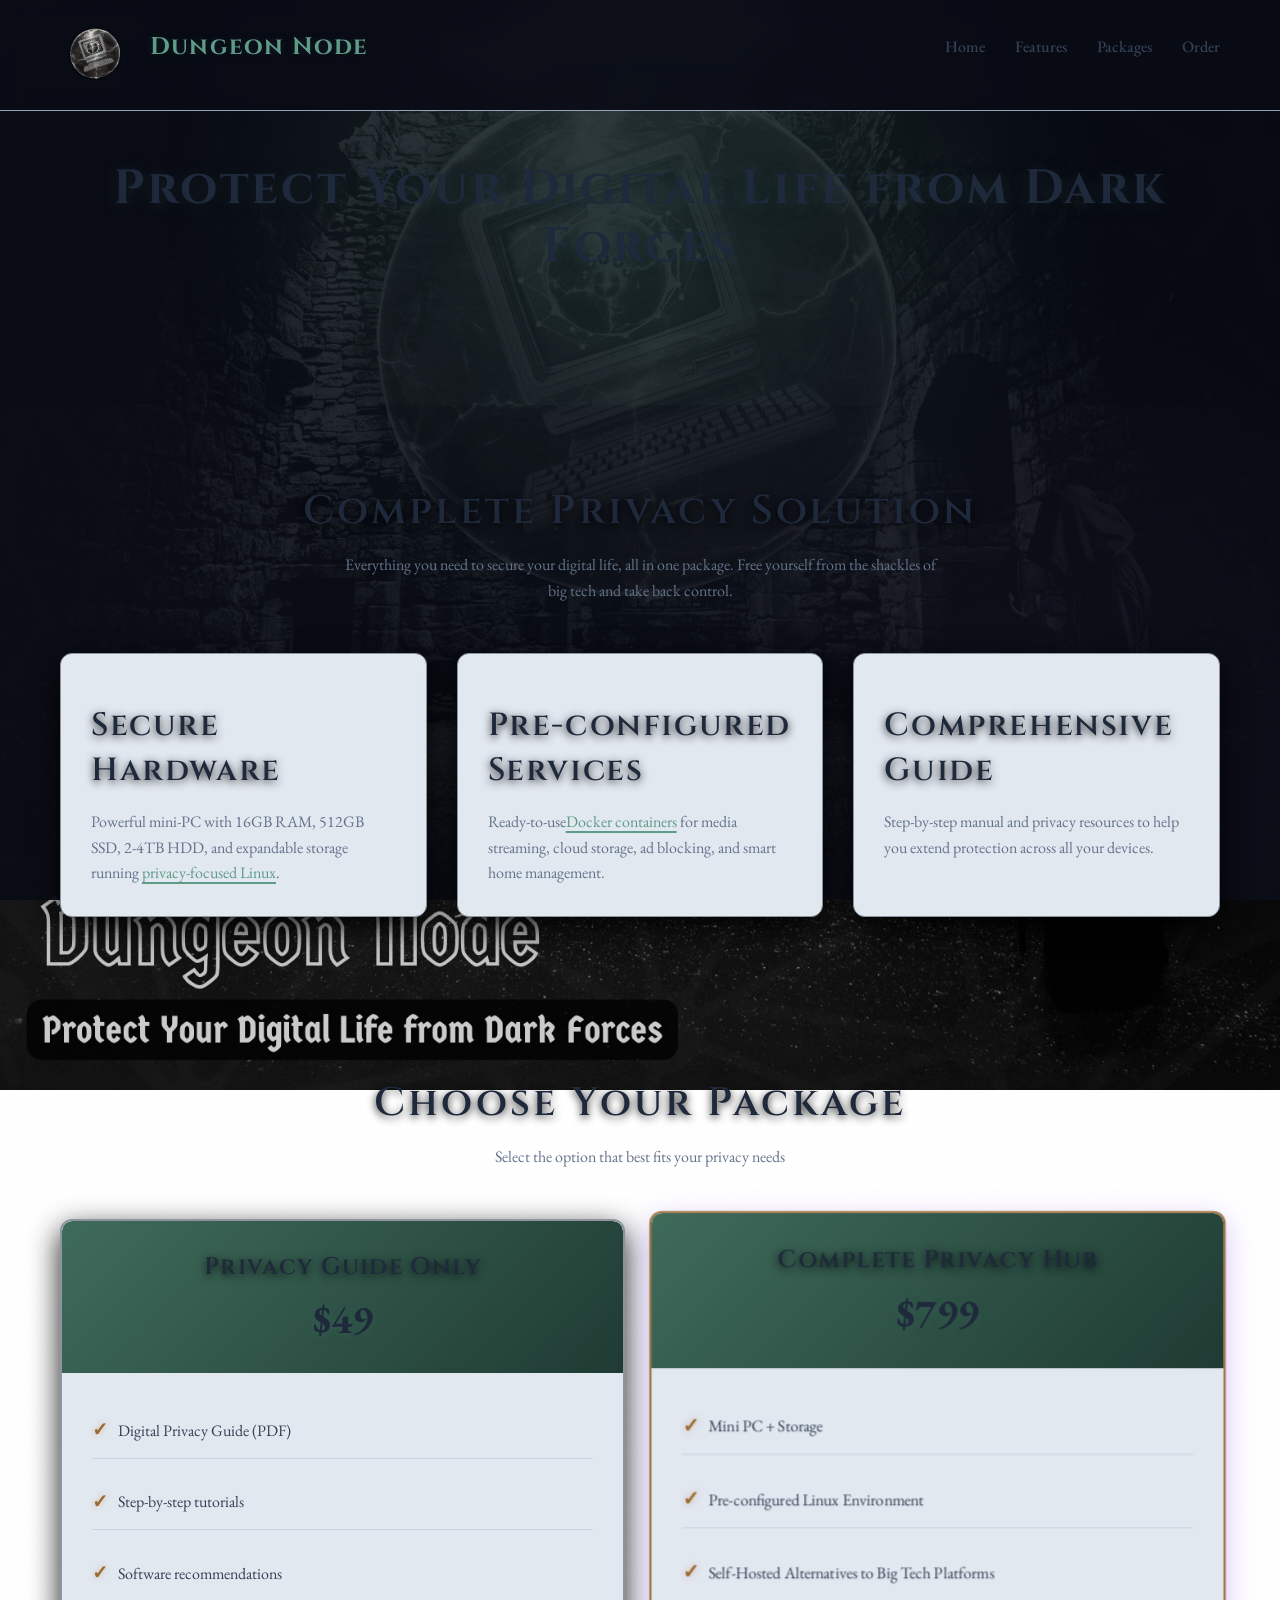
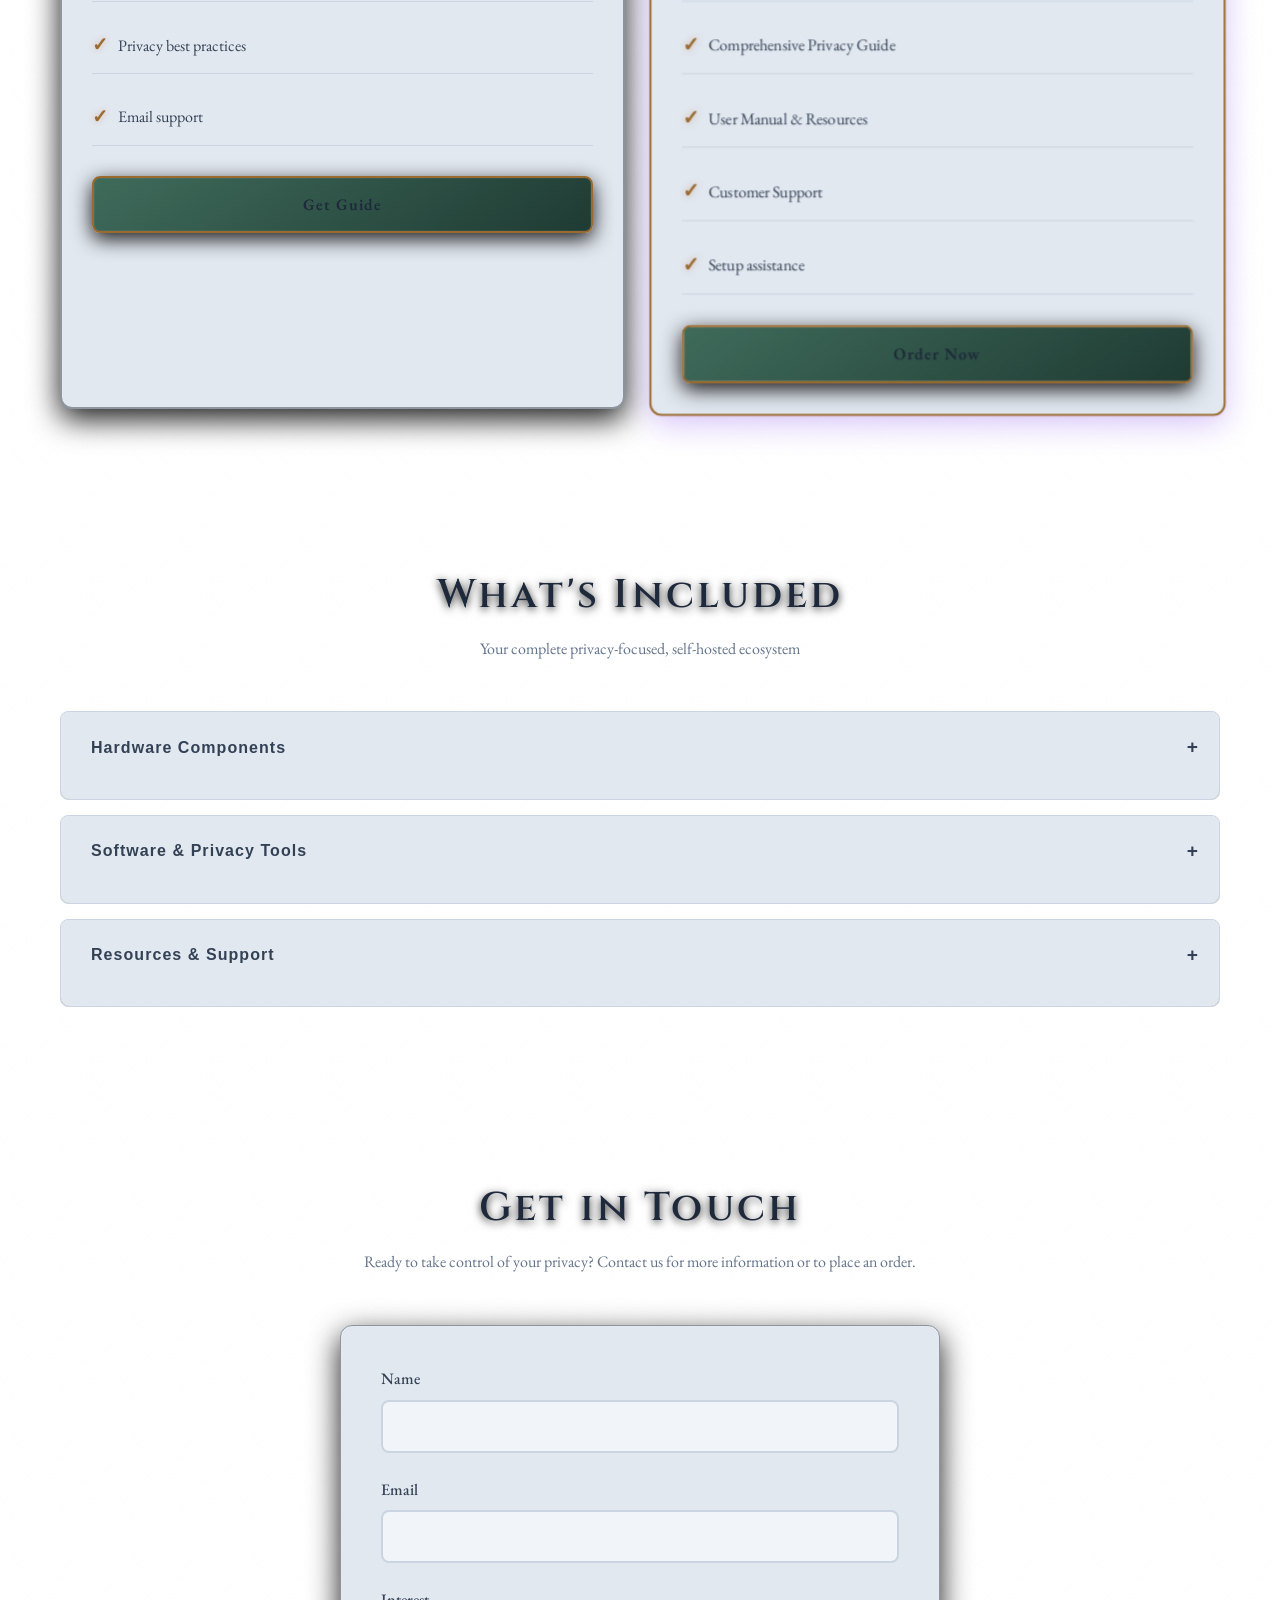
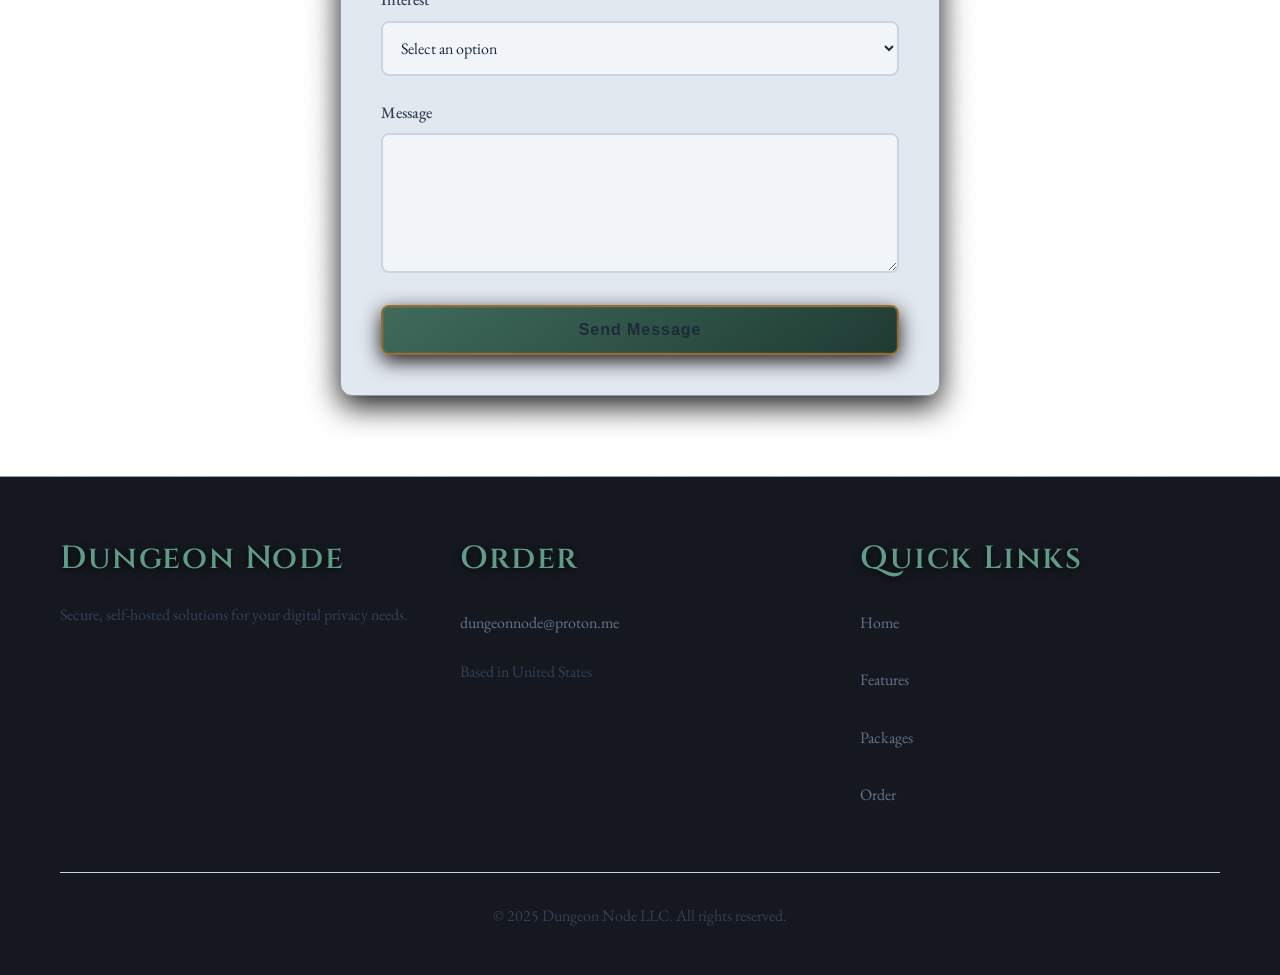
<file: index(dungeonNode).html>
<!DOCTYPE html>
<html lang="en">
<head>
    <meta charset="UTF-8">
    <meta name="viewport" content="width=device-width, initial-scale=1.0">
    <title>Dungeon Node | Protect Your Digital Life from Dark Forces</title>
    <!-- Add these font imports -->
    <link rel="preconnect" href="https://fonts.googleapis.com">
    <link rel="preconnect" href="https://fonts.gstatic.com" crossorigin>
    <link href="https://fonts.googleapis.com/css2?family=Cinzel:wght@400;500;600;700;800&family=EB+Garamond:ital,wght@0,400;0,500;0,600;0,700;1,400;1,500&display=swap" rel="stylesheet">





</head>
<body>
    <!-- Header -->
<header>
    <div class="container">
        <nav>
            <a href="#" class="logo" style="display: flex; align-items: center; gap: 20px;">
                <img src="DungeonLogo.png" alt="Dungeon Node" style="height: 70px; width: auto;">
                <span style="font-size: 1.5rem; font-weight: 700; color: var(--primary-light);">Dungeon Node</span>
            </a>
            <button class="mobile-menu-btn">☰</button>
            <ul class="nav-links">
                <li><a href="#home">Home</a></li>
                <li><a href="#features">Features</a></li>
                <li><a href="#packages">Packages</a></li>
                <li><a href="#contact">Order</a></li>
            </ul>
        </nav>
    </div>
</header>



    <!-- Hero Section -->
    <section id="home" class="hero">
        <div class="container">
            <div style="display: flex; align-items: center; justify-content: center; gap: 20px; margin-bottom: 30px; flex-wrap: wrap;">
                <h1 style="margin-bottom: 0; text-align: center;">Protect Your Digital Life from Dark Forces</h1>            
            </div>
    </section>

    <!-- Features -->
    <section id="features">
        <div class="container">
            <div class="section-title">
                <h2>Complete Privacy Solution</h2>
                <p>Everything you need to secure your digital life, all in one package. Free yourself from the shackles of big tech and take back control. </p>
            </div>
            
            <div class="features-grid">
                <div class="feature-card">
                    <div class="feature-icon"></div>
                    <h3>Secure Hardware</h3>
                    <p>Powerful mini-PC with 16GB RAM, 512GB SSD, 2-4TB HDD, and expandable storage running <a href ="https://www.franksworld.com/2025/02/19/is-linux-mint-now-spying-on-you-we-put-it-to-the-test/" target="_blank">privacy-focused Linux</a>.</p>
                </div>
                
                <div class="feature-card">
                    <div class="feature-icon"></div>
                    <h3>Pre-configured Services</h3>
                    <p>Ready-to-use<a href="https://www.howtogeek.com/733522/docker-for-beginners-everything-you-need-to-know/" target="_blank">Docker containers</a> for media streaming, cloud storage, ad blocking, and smart home management.</p>
                </div>
                
                <div class="feature-card">
                    <div class="feature-icon"></div>
                    <h3>Comprehensive Guide</h3>
                    <p>Step-by-step manual and privacy resources to help you extend protection across all your devices.</p>
                </div>
            </div>
        </div>
    </section>

    <!-- Packages -->
    <section id="packages" style="background: #1f2933">
        <div class="container">
            <div class="section-title">
                <h2>Choose Your Package</h2>
                <p>Select the option that best fits your privacy needs</p>
            </div>
            
            <div class="packages">
                <!-- Privacy Guide Only -->
                <div class="package-card">
                    <div class="package-header">
                        <h3>Privacy Guide Only</h3>
                        <div class="package-price">$49</div>
                    </div>
                    <div class="package-body">
                        <ul class="package-features">
                            <li>Digital Privacy Guide (PDF)</li>
                            <li>Step-by-step tutorials</li>
                            <li>Software recommendations</li>
                            <li>Privacy best practices</li>
                            <li>Email support</li>
                        </ul>
                        <a href="#contact" class="btn" style="width: 100%; text-align: center;">Get Guide</a>
                    </div>
                </div>
                
                <!-- Complete Privacy Hub -->
                <div class="package-card featured">
                    <div class="package-header">
                        <h3>Complete Privacy Hub</h3>
                        <div class="package-price">$799</div>
                    </div>
                    <div class="package-body">
                        <ul class="package-features">
                            <li>Mini PC + Storage</li>
                            <li>Pre-configured Linux Environment</li>
                            <li>Self-Hosted Alternatives to Big Tech Platforms</li>
                            <li>Comprehensive Privacy Guide</li>
                            <li>User Manual & Resources</li>
                            <li>Customer Support</li>
                            <li>Setup assistance</li>
                        </ul>
                        <a href="#contact" class="btn" style="width: 100%; text-align: center;">Order Now</a>
                    </div>
                </div>
            </div>
        </div>
    </section>

<!-- Included Services -->
<section>
    <div class="container">
        <div class="section-title">
            <h2>What's Included</h2>
            <p>Your complete privacy-focused, self-hosted ecosystem</p>
        </div>
        
<!-- Hardware Accordion -->
<div class="accordion" style="margin-bottom: 15px; border: 1px solid var(--border); border-radius: 8px; overflow: hidden;">
    <button class="accordion-header" style="width: 100%; padding: 20px; background: var(--bg-tertiary); border: none; display: flex; justify-content: space-between; align-items: center; cursor: pointer; color: var(--text-primary); font-size: 1.1rem; font-weight: 600; transition: all 0.3s ease;">
        <span style="display: flex; align-items: center; gap: 10px;">
            <span style="font-size: 1.3rem;"></span> Hardware Components
        </span>
        <span class="accordion-icon" style="font-size: 1.2rem; transition: transform 0.3s ease;">+</span>
    </button>
    <div class="accordion-content" style="max-height: 0; overflow: hidden; transition: max-height 0.3s ease;">
        <div style="padding: 20px; background: var(--bg-tertiary); border-top: 1px solid var(--border);">
            <div style="display: grid; grid-template-columns: repeat(auto-fit, minmax(300px, 1fr)); gap: 20px;">
                <!-- Core Hardware -->
                <div>
                    <h4 style="color: var(--text-muted); margin-bottom: 15px; padding-bottom: 8px; border-bottom: 1px solid var(--border);">Core Hardware</h4>
                    <ul style="list-style: none; margin: 0; padding: 0;">
                        <li style="padding: 8px 0; color: var(--text-secondary); display: flex; align-items: center; gap: 8px;">
                            <span style="color: var(--accent); font-weight: bold;">•</span>
                            <span><strong>Mini PC</strong> - Energy-efficient home server hardware. All models will meet minimum requirements but will vary based on availability. Upgrade options available.</span>
                        </li>
                        <li style="padding: 8px 0; color: var(--text-secondary); display: flex; align-items: center; gap: 8px;">
                            <span style="color: var(--accent); font-weight: bold;">•</span>
                            <span><strong>16GB DDR5 RAM</strong> - High-speed memory for smooth operation</span>
                        </li>
                        <li style="padding: 8px 0; color: var(--text-secondary); display: flex; align-items: center; gap: 8px;">
                            <span style="color: var(--accent); font-weight: bold;">•</span>
                            <span><strong>AMD Ryzen 3 4300</strong> - Quad-core processor for reliable performance</span>
                        </li>
                    </ul>
                </div>
                
                <!-- Storage & Expansion -->
                <div>
                    <h4 style="color: var(--text-muted); margin-bottom: 15px; padding-bottom: 8px; border-bottom: 1px solid var(--border);">Storage & Expansion</h4>
                    <ul style="list-style: none; margin: 0; padding: 0;">
                        <li style="padding: 8px 0; color: var(--text-secondary); display: flex; align-items: center; gap: 8px;">
                            <span style="color: var(--accent); font-weight: bold;">•</span>
                            <span><strong>512GB SSD</strong> - Fast storage for system and apps</span>
                        </li>
                        <li style="padding: 8px 0; color: var(--text-secondary); display: flex; align-items: center; gap: 8px;">
                            <span style="color: var(--accent); font-weight: bold;">•</span>
                            <span><strong>2-4TB HDD</strong> - Package comes with 2TB (or 4TB) HDD based on availability. Upgrade options available.</span>
                        </li>
                        <li style="padding: 8px 0; color: var(--text-secondary); display: flex; align-items: center; gap: 8px;">
                            <span style="color: var(--accent); font-weight: bold;">•</span>
                            <span><strong>2-Bay Enclosure</strong> - Power and storage for your HDD. Comes with empty drive slot for future expansion.</span>
                        </li>
                    </ul>
                </div>
            </div>
        </div>
    </div>
</div>
        
        <!-- Software Accordion -->
        <div class="accordion" style="margin-bottom: 15px; border: 1px solid var(--border); border-radius: 8px; overflow: hidden;">
            <button class="accordion-header" style="width: 100%; padding: 20px; background: var(--bg-tertiary); border: none; display: flex; justify-content: space-between; align-items: center; cursor: pointer; color: var(--text-primary); font-size: 1.1rem; font-weight: 600; transition: all 0.3s ease;">
                <span style="display: flex; align-items: center; gap: 10px;">
                    <span style="font-size: 1.3rem;"></span> Software & Privacy Tools
                </span>
                <span class="accordion-icon" style="font-size: 1.2rem; transition: transform 0.3s ease;">+</span>
            </button>
            <div class="accordion-content" style="max-height: 0; overflow: hidden; transition: max-height 0.3s ease;">
                <div style="padding: 20px; background: var(--bg-tertiary); border-top: 1px solid var(--border);">
                    <div style="display: grid; grid-template-columns: repeat(auto-fit, minmax(300px, 1fr)); gap: 20px;">
                        <!-- Self-Hosted Services -->
                        <div>
                            <h4 style="color: var(--text-muted); margin-bottom: 15px; padding-bottom: 8px; border-bottom: 1px solid var(--border);">Self-Hosted Services</h5>
                            <ul style="list-style: none; margin: 0; padding: 0;">
                                <li style="padding: 8px 0; color: var(--text-secondary); display: flex; align-items: center; gap: 8px;">
                                    <span style="color: var(--accent); font-weight: bold;">•</span>
                                    <span><strong><a href="https://www.tech2geek.net/how-to-use-pi-hole-to-block-all-ads-ultimate-guide/" target="_blank">Pi-Hole</strong></a> - Network-wide ad & tracker blocking</span>
                                </li>
                                <li style="padding: 8px 0; color: var(--text-secondary); display: flex; align-items: center; gap: 8px;">
                                    <span style="color: var(--accent); font-weight: bold;">•</span>
                                    <span><strong><a href="https://jellyfin.org/" target="_blank">Jellyfin</strong></a> - Self-hosted media streaming server</span>
                                </li>
                                <li style="padding: 8px 0; color: var(--text-secondary); display: flex; align-items: center; gap: 8px;">
                                    <span style="color: var(--accent); font-weight: bold;">•</span>
                                    <span><strong><a href="https://nextcloud.com/about/" target="_blank">NextCloud</strong></a> - Private cloud storage & collaboration</span>
                                </li>
                                <li style="padding: 8px 0; color: var(--text-secondary); display: flex; align-items: center; gap: 8px;">
                                    <span style="color: var(--accent); font-weight: bold;">•</span>
                                    <span><strong><a href="https://en.demo.grocy.info/stockoverview" target="_blank">Grocy</strong></a> - Grocery and Recipe Inventory Manager</span>
                                </li>
                                <li style="padding: 8px 0; color: var(--text-secondary); display: flex; align-items: center; gap: 8px;">
                                    <span style="color: var(--accent); font-weight: bold;">•</span>
                                    <span><strong><a href="https://www.xda-developers.com/things-every-docker-newbie-should-do-first-portainer/" target="_blank">Portainer</strong></a> - Docker container management dashboard</span>
                                </li>
                            </ul>
                        </div>
                        
                        <!-- Privacy & Security -->
                        <div>
                            <h4 style="color: var(--text-muted); margin-bottom: 15px; padding-bottom: 8px; border-bottom: 1px solid var(--border);">Privacy & Security</h5>
                            <ul style="list-style: none; margin: 0; padding: 0;">
                                <li style="padding: 8px 0; color: var(--text-secondary); display: flex; align-items: center; gap: 8px;">
                                    <span style="color: var(--accent);">•</span>
                                    <span><strong><a href="https://www.linuxmint.com/about.php" target="_blank">Linux Mint</strong></a> User-friendly Linux OS pre-configured for privacy</span>
                                </li>                                
                                <li style="padding: 8px 0; color: var(--text-secondary); display: flex; align-items: center; gap: 8px;">
                                    <span style="color: var(--accent);">•</span>
                                    <span><strong><a href="https://librewolf.net/#what-is-librewolf" target="_blank">Librewolf</strong></a> - Privacy-hardened Firefox browser</span>
                                </li>
                                <li style="padding: 8px 0; color: var(--text-secondary); display: flex; align-items: center; gap: 8px;">
                                    <span style="color: var(--accent);">•</span>
                                    <span><strong><a href="https://protonvpn.com/" target="_blank">Proton VPN</strong></a> - Encrypted internet connection</span>
                                </li>
                                <li style="padding: 8px 0; color: var(--text-secondary); display: flex; align-items: center; gap: 8px;">
                                    <span style="color: var(--accent);">•</span>
                                    <span><strong><a href="https://proton.me/pass" target="_blank">Proton Pass</strong></a> - End-to-end encrypted password manager</span>
                                </li>
                                <li style="padding: 8px 0; color: var(--text-secondary); display: flex; align-items: center; gap: 8px;">
                                    <span style="color: var(--accent);">•</span>
                                    <span><strong>Browser Extensions</strong> - Pre-configured privacy addons, including: <a href="https://ublockorigin.com/" target="_blank">uBlock Origin</a>, <a href="https://spreadprivacy.com/" target="_blank">DuckDuckGo</a>, <a href="https://www.startpage.com/" target="_blank">Startpage</a></span>
                                </li>
                            </ul>
                        </div>
                        
                        <!-- Productivity & Knowledge -->
                        <div>
                            <h4 style="color: var(--text-muted); margin-bottom: 15px; padding-bottom: 8px; border-bottom: 1px solid var(--border);">Productivity & Knowledge</h5>
                            <ul style="list-style: none; margin: 0; padding: 0;">
                                <li style="padding: 8px 0; color: var(--text-secondary); display: flex; align-items: center; gap: 8px;">
                                    <span style="color: var(--accent);">•</span>
                                    <span><strong><a href="https://organicmaps.app/" target="_blank">Organic Maps</strong></a> - Offline, privacy-focused navigation</span>
                                </li>
                                <li style="padding: 8px 0; color: var(--text-secondary); display: flex; align-items: center; gap: 8px;">
                                    <span style="color: var(--accent);">•</span>
                                    <span><strong><a href="https://www.libreoffice.org/" target="_blank">LibreOffice</strong></a> - Complete office suite alternative</span>
                                </li>
                                <li style="padding: 8px 0; color: var(--text-secondary); display: flex; align-items: center; gap: 8px;">
                                    <span style="color: var(--accent);">•</span>
                                    <span><strong><a href="https://kiwix.org/en/" target="_blank">Kiwix</strong></a> - Offline Wikipedia, Wikibooks, Wikiversity</span>
                                </li>
                                <li style="padding: 8px 0; color: var(--text-secondary); display: flex; align-items: center; gap: 8px;">
                                    <span style="color: var(--accent);">•</span>
                                    <span><strong><a href="" target="_blank"></a>Privacy Guide, Checklists, Articles</strong> - These resources are for everyone. Whether you use Windows, Linux, Apple, or Android, we've included universal and specific guidelines and tools that you will benefit from. Most of us still use the same big tech platforms that rely on third party cloud services and data broker sales.</span>
                                </li>                                
                            </ul>
                        </div>
                    </div>
                </div>
            </div>
        </div>
        
<!-- Resources Accordion -->
<div class="accordion" style="margin-bottom: 15px; border: 1px solid var(--border); border-radius: 8px; overflow: hidden;">
    <button class="accordion-header" style="width: 100%; padding: 20px; background: var(--bg-tertiary); border: none; display: flex; justify-content: space-between; align-items: center; cursor: pointer; color: var(--text-primary); font-size: 1.1rem; font-weight: 600; transition: all 0.3s ease;">
        <span style="display: flex; align-items: center; gap: 10px;">
            <span style="font-size: 1.3rem;"></span> Resources & Support
        </span>
        <span class="accordion-icon" style="font-size: 1.2rem; transition: transform 0.3s ease;">+</span>
    </button>
    <div class="accordion-content" style="max-height: 0; overflow: hidden; transition: max-height 0.3s ease;">
        <div style="padding: 20px; background: var(--bg-tertiary); border-top: 1px solid var(--border);">
            <div style="display: grid; grid-template-columns: repeat(auto-fit, minmax(300px, 1fr)); gap: 20px;">
                <!-- Guides & Documentation -->
                <div>
                    <h4 style="color: var(--text-muted); margin-bottom: 15px; padding-bottom: 8px; border-bottom: 1px solid var(--border);">Guides & Documentation</h4>
                    <ul style="list-style: none; margin: 0; padding: 0;">
                        <li style="padding: 8px 0; color: var(--text-secondary); display: flex; align-items: center; gap: 8px;">
                            <span style="color: var(--accent); font-weight: bold;">•</span>
                            <span><strong>Privacy Guide</strong> - Comprehensive digital privacy manual</span>
                        </li>
                        <li style="padding: 8px 0; color: var(--text-secondary); display: flex; align-items: center; gap: 8px;">
                            <span style="color: var(--accent); font-weight: bold;">•</span>
                            <span><strong>User Manual</strong> - Step-by-step setup instructions</span>
                        </li>
                        <!-- <li style="padding: 8px 0; color: var(--text-secondary); display: flex; align-items: center; gap: 8px;">
                            <span style="color: var(--accent); font-weight: bold;">•</span>
                            <span><strong>Video Tutorials</strong> - Visual guides for all features</span>
                        </li> -->
                        <li style="padding: 8px 0; color: var(--text-secondary); display: flex; align-items: center; gap: 8px;">
                            <span style="color: var(--accent); font-weight: bold;">•</span>
                            <span><strong>Troubleshooting Guide</strong> - Common issues & solutions</span>
                        </li>
                    </ul>
                </div>
                
                <!-- Best Practices -->
                <div>
                    <h4 style="color: var(--text-muted); margin-bottom: 15px; padding-bottom: 8px; border-bottom: 1px solid var(--border);">Best Practices</h4>
                    <ul style="list-style: none; margin: 0; padding: 0;">
                        <li style="padding: 8px 0; color: var(--text-secondary); display: flex; align-items: center; gap: 8px;">
                            <span style="color: var(--accent); font-weight: bold;">•</span>
                            <span><strong>Privacy Optimization</strong> - Advanced configuration tips</span>
                        </li>
                        <li style="padding: 8px 0; color: var(--text-secondary); display: flex; align-items: center; gap: 8px;">
                            <span style="color: var(--accent); font-weight: bold;">•</span>
                            <span><strong>Security Hardening</strong> - System protection measures</span>
                        </li>
                        <li style="padding: 8px 0; color: var(--text-secondary); display: flex; align-items: center; gap: 8px;">
                            <span style="color: var(--accent); font-weight: bold;">•</span>
                            <span><strong>Maintenance Schedule</strong> - Regular upkeep guidelines</span>
                        </li>
                        <li style="padding: 8px 0; color: var(--text-secondary); display: flex; align-items: center; gap: 8px;">
                            <span style="color: var(--accent); font-weight: bold;">•</span>
                            <span><strong>Backup Strategies</strong> - Data protection methods</span>
                        </li>
                    </ul>
                </div>
                
                <!-- Support -->
                <div>
                    <h4 style="color: var(--text-muted); margin-bottom: 15px; padding-bottom: 8px; border-bottom: 1px solid var(--border);">Support</h4>
                    <ul style="list-style: none; margin: 0; padding: 0;">
                        <li style="padding: 8px 0; color: var(--text-secondary); display: flex; align-items: center; gap: 8px;">
                            <span style="color: var(--accent); font-weight: bold;">•</span>
                            <span><strong>Email Support</strong> - Direct assistance access</span>
                        </li>
                        <li style="padding: 8px 0; color: var(--text-secondary); display: flex; align-items: center; gap: 8px;">
                            <span style="color: var(--accent); font-weight: bold;">•</span>
                            <span><strong>Knowledge Base</strong> - Articles & FAQs</span>
                        </li>
                    </ul>
                </div>
            </div>
        </div>
    </div>
</div>
        
</section>

<script>
// Accordion functionality
document.addEventListener('DOMContentLoaded', function() {
    const accordions = document.querySelectorAll('.accordion');
    
    accordions.forEach(accordion => {
        const header = accordion.querySelector('.accordion-header');
        const content = accordion.querySelector('.accordion-content');
        const icon = accordion.querySelector('.accordion-icon');
        
        header.addEventListener('click', () => {
            // Toggle current accordion
            if (content.style.maxHeight && content.style.maxHeight !== '0px') {
                // Close this accordion
                content.style.maxHeight = null;
                icon.textContent = '+';
                icon.style.transform = 'rotate(0deg)';
            } else {
                // Open this accordion
                content.style.maxHeight = content.scrollHeight + "px";
                icon.textContent = '−';
                icon.style.transform = 'rotate(180deg)';
            }
            
            // Optional: Close other accordions when one opens
            // Remove this if you want multiple accordions open at once
            /*
            accordions.forEach(otherAccordion => {
                if (otherAccordion !== accordion) {
                    const otherContent = otherAccordion.querySelector('.accordion-content');
                    const otherIcon = otherAccordion.querySelector('.accordion-icon');
                    otherContent.style.maxHeight = null;
                    otherIcon.textContent = '+';
                    otherIcon.style.transform = 'rotate(0deg)';
                }
            });
            */
        });
        
        // Start with all accordions collapsed
        content.style.maxHeight = '0px';
        icon.textContent = '+';
        icon.style.transform = 'rotate(0deg)';
    });
    
    // Accessibility: keyboard support
    accordions.forEach(accordion => {
        const header = accordion.querySelector('.accordion-header');
        
        header.addEventListener('keydown', (e) => {
            if (e.key === 'Enter' || e.key === ' ') {
                e.preventDefault();
                header.click();
            }
        });
        
        // Add ARIA attributes for accessibility
        const content = accordion.querySelector('.accordion-content');
        header.setAttribute('aria-expanded', 'false');
        header.setAttribute('aria-controls', content.id || 'accordion-content-' + Math.random().toString(36).substr(2, 9));
        content.setAttribute('aria-hidden', 'true');
    });
    
    // Update ARIA attributes on click
    document.querySelectorAll('.accordion-header').forEach(header => {
        header.addEventListener('click', function() {
            const content = this.nextElementSibling;
            const isExpanded = this.getAttribute('aria-expanded') === 'true';
            this.setAttribute('aria-expanded', !isExpanded);
            content.setAttribute('aria-hidden', isExpanded);
        });
    });
});
</script>

<style>
/* Accordion hover effects */
.accordion-header:hover {
    background: var(--bg-secondary) !important;
}

.accordion-header:focus {
    outline: 2px solid var(--accent);
    outline-offset: -2px;
}

/* Smooth transitions */
.accordion-content {
    transition: max-height 0.3s ease-out !important;
    max-height: 0; /* Ensure all start collapsed */
}

/* Improve touch targets on mobile */
@media (max-width: 768px) {
    .accordion-header {
        padding: 18px 16px !important;
    }
    
    .accordion-content > div {
        padding: 16px !important;
    }
}

/* Reduced motion support */
@media (prefers-reduced-motion: reduce) {
    .accordion-content,
    .accordion-header,
    .accordion-icon {
        transition: none !important;
    }
}

/* Ensure content is properly hidden initially */
.accordion-content[style*="max-height: 0"],
.accordion-content[style*="max-height: 0px"] {
    overflow: hidden !important;
}
</style>

<style>
/* Accordion hover effects */
.accordion-header:hover {
    background: var(--bg-secondary) !important;
}

.accordion-header:focus {
    outline: 2px solid var(--accent);
    outline-offset: -2px;
}

/* Smooth transitions */
.accordion-content {
    transition: max-height 0.3s ease-out !important;
}

/* Improve touch targets on mobile */
@media (max-width: 768px) {
    .accordion-header {
        padding: 18px 16px !important;
    }
    
    .accordion-content > div {
        padding: 16px !important;
    }
}

/* Reduced motion support */
@media (prefers-reduced-motion: reduce) {
    .accordion-content,
    .accordion-header,
    .accordion-icon {
        transition: none !important;
    }
}

/* =========================================
   HERO: RITUAL PURPLE GLOW
   ========================================= */

.hero::before {
    background: radial-gradient(
        circle at center,
        rgba(75, 58, 112, 0.35),
        transparent 65%
    );
}

/* =========================================
   BUTTONS: MOSS GREEN BASE
   ========================================= */

.btn,
button {
    background: linear-gradient(
        145deg,
        var(--primary),
        var(--primary-dark)
    );
    border-color: var(--primary-light);
}

/* =========================================
   BUTTON HOVER: GREEN → VIOLET SHIFT
   ========================================= */

.btn:hover,
button:hover {
    background: linear-gradient(
        145deg,
        var(--secondary),
        var(--secondary-dark)
    );
    border-color: var(--secondary);
    box-shadow:
        0 0 0 1px rgba(75, 58, 112, 0.4),
        0 8px 30px rgba(75, 58, 112, 0.35);
}

.btn:hover span,
.btn:hover {
    text-shadow: 0 0 6px rgba(75, 58, 112, 0.4);
}


</style>

    <!-- Contact -->
    <section id="contact" style="background: #221f33;">
        <div class="container">
            <div class="section-title">
                <h2>Get in Touch</h2>
                <p>Ready to take control of your privacy? Contact us for more information or to place an order.</p>
            </div>
            
            <div class="contact-form">
                <form id="contactForm">
                    <div class="form-group">
                        <label for="name">Name</label>
                        <input type="text" id="name" required>
                    </div>
                    
                    <div class="form-group">
                        <label for="email">Email</label>
                        <input type="email" id="email" required>
                    </div>
                    
                    <div class="form-group">
                        <label for="package">Interest</label>
                        <select id="package">
                            <option value="">Select an option</option>
                            <option value="guide">Privacy Guide ($49)</option>
                            <option value="complete">Complete Privacy Hub ($799)</option>
                            <option value="question">Just have a question</option>
                        </select>
                    </div>
                    
                    <div class="form-group">
                        <label for="message">Message</label>
                        <textarea id="message"></textarea>
                    </div>
                    
                    <button type="submit" class="btn" style="width: 100%;">Send Message</button>
                </form>
            </div>
        </div>
    </section>

    <!-- Footer -->
    <footer>
        <div class="container">
            <div class="footer-content">
                <div class="footer-section">
                    <h3>Dungeon Node</h3>
                    <p>Secure, self-hosted solutions for your digital privacy needs.</p>
                </div>
                
                <div class="footer-section">
                    <h3>Order</h3>
                    <ul class="footer-links">
                        <li><a href="mailto:dungeonnode@proton.me">dungeonnode@proton.me</a></li>
                        <li>Based in United States</li>
                    </ul>
                </div>
                
                <div class="footer-section">
                    <h3>Quick Links</h3>
                    <ul class="footer-links">
                        <li><a href="#home">Home</a></li>
                        <li><a href="#features">Features</a></li>
                        <li><a href="#packages">Packages</a></li>
                        <li><a href="#contact">Order</a></li>
                    </ul>
                </div>
            </div>
            
            <div class="copyright">
                <p>&copy; 2025 Dungeon Node LLC. All rights reserved.</p>
            </div>
        </div>
    </footer>

    <script>
        // Mobile menu toggle
        document.querySelector('.mobile-menu-btn').addEventListener('click', function() {
            document.querySelector('.nav-links').classList.toggle('active');
        });
        
        // Smooth scrolling for navigation links
        document.querySelectorAll('a[href^="#"]').forEach(anchor => {
            anchor.addEventListener('click', function (e) {
                e.preventDefault();
                const targetId = this.getAttribute('href');
                if(targetId === '#') return;
                
                const targetElement = document.querySelector(targetId);
                if(targetElement) {
                    window.scrollTo({
                        top: targetElement.offsetTop - 80,
                        behavior: 'smooth'
                    });
                    
                    // Close mobile menu if open
                    document.querySelector('.nav-links').classList.remove('active');
                }
            });
        });
        
        // Simple form submission
        document.getElementById('contactForm').addEventListener('submit', function(e) {
            e.preventDefault();
            
            // Get form data
            const formData = {
                name: document.getElementById('name').value,
                email: document.getElementById('email').value,
                package: document.getElementById('package').value,
                message: document.getElementById('message').value
            };
            
            // In a real application, you would send this data to a server
            // For now, we'll just show a success message
            alert('Thank you for your interest! We\'ll contact you shortly at ' + formData.email);
            this.reset();
        });
        
        // Sticky header
        window.addEventListener('scroll', function() {
            const header = document.querySelector('header');
            if (window.scrollY > 50) {
                header.style.boxShadow = '0 2px 10px rgba(0,0,0,0.1)';
            } else {
                header.style.boxShadow = 'none';
            }
        });
    </script>

    <style>
:root {
    --primary: #3f6b5b;
    --primary-dark: #1f3b33;
    --primary-light: #5f9b87;

    --secondary: #3a2f52;
    --secondary-dark: #1f162e;

    --accent: #9a6a2f;
    --accent-dark: #5f3b16;

    --bg-primary: #080b14;
    --bg-secondary: #1a1b2e;
    --bg-tertiary: #2a3338;

    --text-primary: #f1f5f9;
    --text-secondary: #d1d5db;
    --text-muted: #9ca3af;

    --border: #2a2f44;

    --glow: rgba(95, 155, 135, 0.15);
    --glow-alt: rgba(58, 47, 82, 0.2);
    --shadow: rgba(0, 0, 0, 0.9);
}



/* Add to your existing CSS */
.logo img {
    display: block;
    height: 40px;
    width: auto;
    transition: all 0.3s ease;
}

.logo img:hover {
    transform: scale(1.05);
}

/* Responsive adjustments */
@media (max-width: 768px) {
    .logo img {
        height: 35px;
    }
}

@media (max-width: 480px) {
    .logo img {
        height: 30px;
    }
}


/* ===== RESET & BASE STYLES ===== */
* {
    margin: 0;
    padding: 0;
    box-sizing: border-box;
}

html {
    scroll-behavior: smooth;
}

body {
    font-family: -apple-system, BlinkMacSystemFont, 'Segoe UI', Roboto, Oxygen, Ubuntu, Cantarell, 'Helvetica Neue', sans-serif;
    -webkit-font-smoothing: antialiased;
    -moz-osx-font-smoothing: grayscale;
    line-height: 1.6;
    font-size: 16px;
    color: var(--text-primary);
    background-color: var(--bg-primary);
    min-height: 100vh;
}

/* ===== TYPOGRAPHY ===== */
h1 {
    font-size: clamp(2rem, 5vw, 3rem);
    line-height: 1.2;
    font-weight: 700;
    margin-bottom: 1.5rem;
    color: var(--text-primary);
}

h2 {
    font-size: clamp(1.75rem, 4vw, 2.5rem);
    line-height: 1.3;
    font-weight: 600;
    margin-bottom: 1.25rem;
    color: var(--text-primary);
}

h3 {
    font-size: clamp(1.5rem, 3vw, 2rem);
    line-height: 1.4;
    font-weight: 600;
    margin-bottom: 1rem;
    color: var(--text-primary);
}

h4 {
    font-size: clamp(1.25rem, 2.5vw, 1.5rem);
    line-height: 1.4;
    font-weight: 500;
    margin-bottom: 0.75rem;
    color: var(--text-primary);
}

p, li, span, label {
    font-size: 1rem;
    line-height: 1.6;
    margin-bottom: 1rem;
    color: var(--text-secondary);
}

/* ===== LINKS ===== */
a {
    color: var(--primary-light);
    text-decoration: underline;
    text-decoration-thickness: 2px;
    text-underline-offset: 3px;
    transition: all 0.3s ease;
}

a:hover, a:focus {
    color: var(--accent);
    text-decoration-thickness: 3px;
}

/* ===== FOCUS STATES ===== */
:focus-visible {
    outline: 3px solid var(--accent);
    outline-offset: 2px;
}

:focus:not(:focus-visible) {
    outline: none;
}

/* ===== LAYOUT ===== */
.container {
    max-width: 1200px;
    margin: 0 auto;
    padding: 0 20px;
    width: 100%;
}

section {
    padding: 80px 0;
}

section:nth-child(even) {
    background-color: var(--bg-secondary);
}

.section-title {
    text-align: center;
    margin-bottom: 50px;
}

.section-title h2 {
    font-size: clamp(1.75rem, 4vw, 2.5rem);
    margin-bottom: 15px;
}

.section-title p {
    color: var(--text-muted);
    max-width: 600px;
    margin: 0 auto;
}

/* ===== HEADER & NAVIGATION ===== */
header {
    position: absolute;
    top: 0;
    width: 100%;
    background: rgba(15, 23, 42, 0.95);
    backdrop-filter: blur(10px);
    border-bottom: 1px solid var(--border-dark);
    z-index: 1000;
}

nav {
    display: flex;
    justify-content: space-between;
    align-items: center;
    padding: 20px 0;
}

.logo {
    font-size: 1.5rem;
    font-weight: 700;
    color: var(--primary-light);
    text-decoration: none;
    text-shadow: 0 0 10px var(--glow);
}

.nav-links {
    display: flex;
    gap: 30px;
    list-style: none;
}

.nav-links a {
    text-decoration: none;
    color: var(--text-secondary);
    font-weight: 500;
}

.nav-links a:hover {
    color: var(--primary-light);
    text-shadow: 0 0 8px var(--glow);
}

.mobile-menu-btn {
    display: none;
    background: none;
    border: none;
    font-size: 1.5rem;
    cursor: pointer;
    color: var(--text-primary);
    padding: 5px;
}

/* ===== HERO SECTION ===== */
.hero {
    padding: 160px 0 100px;
    text-align: center;
    background: linear-gradient(135deg, var(--bg-secondary) 0%, var(--bg-primary) 100%);
    position: relative;
    overflow: hidden;
}

.hero::before {
    content: '';
    position: absolute;
    top: 0;
    left: 0;
    right: 0;
    bottom: 0;
    background: radial-gradient(circle at 50% 50%, var(--glow) 0%, transparent 70%);
    opacity: 0.3;
}

.hero h1 {
    text-shadow: 0 2px 20px var(--glow);
}

.hero p {
    font-size: clamp(1.1rem, 2vw, 1.25rem);
    color: var(--text-secondary);
    max-width: 700px;
    margin: 0 auto 40px;
}

/* ===== BUTTONS ===== */
.btn, button {
    display: inline-block;
    padding: 14px 32px;
    background: linear-gradient(145deg, var(--primary) 0%, var(--primary-dark) 100%);
    color: var(--text-primary);
    text-decoration: none;
    border-radius: 8px;
    font-weight: 600;
    font-size: 1rem;
    letter-spacing: 0.5px;
    transition: all 0.3s ease;
    border: 2px solid var(--accent);
    box-shadow: 0 4px 20px var(--glow);
    cursor: pointer;
    text-align: center;
    min-height: 48px; /* Better touch target */
}

.btn:hover, button:hover {
    background: linear-gradient(145deg, var(--primary-light) 0%, var(--primary) 100%);
    transform: translateY(-2px);
    box-shadow: 0 6px 25px var(--glow);
    border-color: var(--primary-light);
}

.btn-secondary {
    background: transparent;
    color: var(--primary-light);
    border: 2px solid var(--primary);
}

.btn-secondary:hover {
    background: var(--primary);
    color: var(--text-primary);
    border-color: var(--primary-light);
}

button:disabled, .btn:disabled {
    opacity: 0.5;
    cursor: not-allowed;
    transform: none !important;
    box-shadow: none !important;
}

/* ===== FEATURES GRID ===== */
.features-grid {
    display: grid;
    grid-template-columns: repeat(auto-fit, minmax(300px, 1fr));
    gap: 30px;
    margin-top: 40px;
}

.feature-card {
    background: var(--bg-tertiary);
    padding: 30px;
    border-radius: 12px;
    box-shadow: 0 5px 20px rgba(0, 0, 0, 0.3);
    transition: all 0.3s ease;
    border: 1px solid var(--border);
    height: 100%;
}

.feature-card:hover {
    transform: translateY(-5px);
    box-shadow: 0 8px 30px rgba(124, 58, 237, 0.2);
    border-color: var(--primary);
}

.feature-icon {
    font-size: 2.5rem;
    margin-bottom: 20px;
    color: var(--primary-light);
    text-shadow: 0 0 10px var(--glow);
}

.feature-card h3 {
    margin-bottom: 15px;
    color: var(--text-primary);
}

.feature-card p {
    color: var(--text-muted);
    margin-bottom: 0;
}

/* ===== PACKAGE CARDS ===== */
.packages {
    display: grid;
    grid-template-columns: repeat(auto-fit, minmax(300px, 1fr));
    gap: 30px;
    margin-top: 40px;
}

.package-card {
    background: var(--bg-tertiary);
    border-radius: 12px;
    overflow: hidden;
    box-shadow: 0 5px 20px rgba(0, 0, 0, 0.3);
    border: 2px solid var(--border);
    transition: all 0.3s ease;
    height: 100%;
}

.package-card:hover {
    border-color: var(--primary);
}

.package-card.featured {
    border-color: var(--accent);
    transform: scale(1.02);
    box-shadow: 0 8px 30px rgba(124, 58, 237, 0.3);
}

.package-card.featured:hover {
    border-color: var(--primary-light);
    box-shadow: 0 10px 35px rgba(124, 58, 237, 0.4);
}

.package-header {
    padding: 30px;
    background: linear-gradient(135deg, var(--primary) 0%, var(--primary-dark) 100%);
    color: var(--text-primary);
    text-align: center;
}

.package-header h3 {
    font-size: 1.5rem;
    margin-bottom: 10px;
}

.package-price {
    font-size: 2.5rem;
    font-weight: 700;
    text-shadow: 0 2px 10px var(--glow);
    line-height: 1.2;
}

.package-body {
    padding: 30px;
}

.package-features {
    list-style: none;
    margin-bottom: 30px;
}

.package-features li {
    padding: 12px 0;
    border-bottom: 1px solid var(--border);
    color: var(--text-secondary);
    display: flex;
    align-items: center;
    gap: 10px;
}

.package-features li:before {
    content: "✓";
    color: var(--accent);
    font-weight: bold;
    font-size: 1.2rem;
    flex-shrink: 0;
}

/* ===== CONTACT FORM ===== */
.contact-form {
    max-width: 600px;
    margin: 40px auto 0;
    background: var(--bg-tertiary);
    padding: 40px;
    border-radius: 12px;
    box-shadow: 0 5px 20px rgba(0, 0, 0, 0.3);
    border: 1px solid var(--border);
}

.form-group {
    margin-bottom: 24px;
}

.form-group label {
    display: block;
    margin-bottom: 8px;
    font-weight: 500;
    color: var(--text-secondary);
    font-size: 1rem;
}

.form-group input,
.form-group textarea,
.form-group select {
    width: 100%;
    padding: 14px;
    background: var(--bg-secondary);
    border: 2px solid var(--border);
    border-radius: 8px;
    font-family: inherit;
    font-size: 1rem;
    color: var(--text-primary);
    transition: all 0.3s ease;
    min-height: 48px;
}

.form-group input:focus,
.form-group textarea:focus,
.form-group select:focus {
    outline: none;
    border-color: var(--primary);
    box-shadow: 0 0 0 3px var(--glow);
}

.form-group textarea {
    min-height: 140px;
    resize: vertical;
}

input::placeholder,
textarea::placeholder {
    color: var(--text-muted);
    opacity: 0.7;
}

/* ===== FOOTER ===== */
footer {
    background: var(--bg-primary);
    color: var(--text-primary);
    padding: 60px 0 30px;
    border-top: 1px solid var(--border-dark);
}

.footer-content {
    display: grid;
    grid-template-columns: repeat(auto-fit, minmax(250px, 1fr));
    gap: 40px;
    margin-bottom: 40px;
}

.footer-section h3 {
    margin-bottom: 20px;
    color: var(--primary-light);
}

.footer-links {
    list-style: none;
}

.footer-links a {
    color: var(--text-muted);
    text-decoration: none;
    display: block;
    padding: 8px 0;
    transition: all 0.3s ease;
}

.footer-links a:hover {
    color: var(--primary-light);
    text-shadow: 0 0 8px var(--glow);
    transform: translateX(5px);
}

.copyright {
    text-align: center;
    padding-top: 30px;
    border-top: 1px solid var(--border);
    color: var(--text-muted);
    font-size: 0.9rem;
}

/* ===== SCROLLBAR ===== */
::-webkit-scrollbar {
    width: 12px;
}

::-webkit-scrollbar-track {
    background: var(--bg-secondary);
}

::-webkit-scrollbar-thumb {
    background: var(--primary);
    border-radius: 6px;
    border: 2px solid var(--bg-secondary);
}

::-webkit-scrollbar-thumb:hover {
    background: var(--primary-light);
}

/* ===== RESPONSIVE DESIGN ===== */
@media (max-width: 768px) {
    .mobile-menu-btn {
        display: block;
    }
    
    .nav-links {
        display: none;
        position: fixed;
        top: 70px;
        left: 0;
        right: 0;
        background: var(--bg-tertiary);
        flex-direction: column;
        padding: 20px;
        box-shadow: 0 5px 20px rgba(0, 0, 0, 0.4);
        border-top: 1px solid var(--border);
        z-index: 1001;
    }
    
    .nav-links.active {
        display: flex;
    }
    
    .hero {
        padding: 140px 0 80px;
    }
    
    .hero h1 {
        font-size: clamp(1.75rem, 5vw, 2.5rem);
    }
    
    .hero p {
        font-size: 1.1rem;
    }
    
    .package-card.featured {
        transform: none;
        order: -1; /* Bring featured card to top on mobile */
    }
    
    .features-grid,
    .packages {
        grid-template-columns: 1fr;
    }
    
    .contact-form {
        padding: 30px 20px;
    }
    
    section {
        padding: 60px 0;
    }
}

@media (max-width: 480px) {
    .hero {
        padding: 120px 0 60px;
    }
    
    .btn, button {
        padding: 12px 24px;
        width: 100%;
        margin-bottom: 10px;
    }
    
    .package-header,
    .package-body,
    .feature-card {
        padding: 20px;
    }
    
    .footer-content {
        grid-template-columns: 1fr;
        gap: 30px;
    }
}

/* ===== ACCESSIBILITY MEDIA QUERIES ===== */
@media (prefers-reduced-motion: reduce) {
    *,
    *::before,
    *::after {
        animation-duration: 0.01ms !important;
        animation-iteration-count: 1 !important;
        transition-duration: 0.01ms !important;
        scroll-behavior: auto !important;
    }
    
    .btn:hover,
    .feature-card:hover,
    .package-card:hover {
        transform: none !important;
    }
}

@media (prefers-contrast: high) {
    :root {
        --text-primary: #ffffff;
        --text-secondary: #f1f5f9;
        --border: #64748b;
    }
    
    .btn,
    .feature-card,
    .package-card {
        border: 2px solid currentColor;
    }
    
    .feature-card:hover,
    .package-card:hover {
        outline: 2px solid var(--accent);
    }
}

@media (prefers-color-scheme: light) {
    :root {
        --bg-primary: #f8fafc;
        --bg-secondary: #f1f5f9;
        --bg-tertiary: #e2e8f0;
        --text-primary: #1e293b;
        --text-secondary: #334155;
        --text-muted: #64748b;
        --border: #cbd5e1;
        --border-dark: #94a3b8;
    }
    
    body {
        color-scheme: light dark;
    }
    
    header {
        background: rgba(248, 250, 252, 0.95);
    }
    
    .nav-links a {
        color: var(--text-secondary);
    }
    
    .hero {
        background: linear-gradient(135deg, var(--bg-secondary) 0%, var(--bg-primary) 100%);
    }
}

/* ===== PRINT STYLES ===== */
@media print {
    body {
        color: #000;
        background: #fff;
        font-size: 12pt;
        line-height: 1.5;
        font-family: 'Times New Roman', Times, serif;
    }
    
    a {
        color: #000;
        text-decoration: underline;
    }
    
    .btn, button, nav, footer,
    .mobile-menu-btn, .hero::before {
        display: none !important;
    }
    
    .hero {
        padding: 60px 0 !important;
    }
    
    section {
        page-break-inside: avoid;
        padding: 40px 0 !important;
    }
    
    .container {
        max-width: 100% !important;
        padding: 0 !important;
    }
}

h1, h2, h3, h4 {
    letter-spacing: 0.04em;
    text-shadow: 0 2px 8px var(--shadow);
}

.feature-icon,
.package-features li:before {
    color: var(--accent);
    text-shadow: 0 0 8px rgba(180, 83, 9, 0.35);
}

.feature-card,
.package-card,
.contact-form {
    box-shadow:
        inset 0 0 0 1px rgba(255,255,255,0.03),
        0 10px 30px var(--shadow);
}

.btn, button {
    letter-spacing: 0.06em;
    box-shadow:
        inset 0 0 0 1px rgba(255,255,255,0.05),
        0 6px 20px var(--shadow);
}

/* =========================================
   TORCHLIGHT FLICKER (Hero only)
   ========================================= */

.hero::before {
    animation: torchFlicker 9s infinite ease-in-out;
}

@keyframes torchFlicker {
    0%   { opacity: 0.22; transform: scale(1); }
    18%  { opacity: 0.28; transform: scale(1.01); }
    33%  { opacity: 0.20; transform: scale(0.995); }
    52%  { opacity: 0.30; transform: scale(1.015); }
    68%  { opacity: 0.24; transform: scale(1.005); }
    85%  { opacity: 0.27; transform: scale(1.01); }
    100% { opacity: 0.22; transform: scale(1); }
}


/* =========================================
   STONE / PARCHMENT TEXTURE
   ========================================= */

section,
.feature-card,
.package-card,
.contact-form,
footer,
.hero {
    position: relative;
}

section::after,
.feature-card::after,
.package-card::after,
.contact-form::after,
footer::after,
.hero::after {
    content: "";
    position: absolute;
    inset: 0;
    background-image:
        url("data:image/svg+xml,%3Csvg xmlns='http://www.w3.org/2000/svg' width='120' height='120'%3E%3Cfilter id='n'%3E%3CfeTurbulence type='fractalNoise' baseFrequency='0.9' numOctaves='2' stitchTiles='stitch'/%3E%3C/filter%3E%3Crect width='120' height='120' filter='url(%23n)' opacity='0.035'/%3E%3C/svg%3E");
    pointer-events: none;
    opacity: 0.08;
    mix-blend-mode: overlay;
}

/* =========================================
   DUNGEON SYNTH TYPOGRAPHY
   ========================================= */

/* Headings: ritual, engraved, restrained */
h1, h2, h3, h4 {
    font-family:
        "Cinzel",
        "Trajan Pro",
        "Palatino Linotype",
        "Book Antiqua",
        serif;
    letter-spacing: 0.05em;
    text-transform: none;
    text-shadow: 0 2px 8px var(--shadow);
}

/* Body text: ink on vellum */
body,
p,
li,
label,
input,
textarea {
    font-family:
        "EB Garamond",
        "Garamond",
        "Georgia",
        serif;
}

/* Subtle small-caps feel without true small-caps */
.section-title h2,
.logo {
    letter-spacing: 0.08em;
}

/* Enhanced shadows and borders */
.feature-card,
.package-card,
.contact-form {
    border-color: color-mix(in srgb, var(--border) 70%, black);
    box-shadow:
        inset 0 0 0 1px rgba(255,255,255,0.03),
        0 10px 30px var(--shadow);
}

/* Accent glow for icons */
.feature-icon,
.package-features li:before {
    color: var(--accent);
    text-shadow: 0 0 8px rgba(180, 83, 9, 0.35);
}

/* Enhanced button shadows */
.btn, button {
    letter-spacing: 0.06em;
    box-shadow:
        inset 0 0 0 1px rgba(255,255,255,0.05),
        0 6px 20px var(--shadow);
}

/* Link styling */
a {
    text-decoration-thickness: 1.5px;
    text-underline-offset: 4px;
}

/* =========================================
   ACCORDION STYLES (Merged from second style block)
   ========================================= */

/* Accordion hover effects */
.accordion-header:hover {
    background: var(--bg-secondary) !important;
}

.accordion-header:focus {
    outline: 2px solid var(--accent);
    outline-offset: -2px;
}

/* Smooth transitions */
.accordion-content {
    transition: max-height 0.3s ease-out !important;
    max-height: 0; /* Ensure all start collapsed */
}

/* Improve touch targets on mobile */
@media (max-width: 768px) {
    .accordion-header {
        padding: 18px 16px !important;
    }
    
    .accordion-content > div {
        padding: 16px !important;
    }
}

/* Reduced motion support */
@media (prefers-reduced-motion: reduce) {
    .accordion-content,
    .accordion-header,
    .accordion-icon {
        transition: none !important;
    }
}

/* Ensure content is properly hidden initially */
.accordion-content[style*="max-height: 0"],
.accordion-content[style*="max-height: 0px"] {
    overflow: hidden !important;
}

/* Add parchment texture to accordions too */
.accordion,
.accordion-header,
.accordion-content > div {
    position: relative;
}

.accordion::after,
.accordion-header::after,
.accordion-content > div::after {
    content: "";
    position: absolute;
    inset: 0;
    background-image:
        url("data:image/svg+xml,%3Csvg xmlns='http://www.w3.org/2000/svg' width='120' height='120'%3E%3Cfilter id='n'%3E%3CfeTurbulence type='fractalNoise' baseFrequency='0.9' numOctaves='2' stitchTiles='stitch'/%3E%3C/filter%3E%3Crect width='120' height='120' filter='url(%23n)' opacity='0.035'/%3E%3C/svg%3E");
    pointer-events: none;
    opacity: 0.08;
    mix-blend-mode: overlay;
    z-index: 1;
}

/* Make sure text appears above texture */
.accordion-header > span,
.accordion-content > div > * {
    position: relative;
    z-index: 2;
}

/* =========================================================
   DUNGEON SYNTH THEME OVERRIDES (SAFE)
   Add-only. No layout changes.
   ========================================================= */

/* --- Typography override (no metrics change) --- */
body {
    font-family: "EB Garamond", Garamond, Georgia, serif;
}

h1, h2, h3, h4, .logo {
    font-family: "Cinzel", "Trajan Pro", Palatino, serif;
    letter-spacing: 0.05em;
}


/* --- Ensure hero layers render correctly --- */
.hero {
    position: relative;
}

.hero > .container {
    position: relative;
    z-index: 2;
}

/* --- Stone texture (visible on dark backgrounds) --- */
section::after,
.feature-card::after,
.package-card::after,
.contact-form::after,
footer::after {
    content: "";
    position: absolute;
    inset: 0;
    background-image:
        url("data:image/svg+xml,%3Csvg xmlns='http://www.w3.org/2000/svg' width='120' height='120'%3E%3Cfilter id='n'%3E%3CfeTurbulence type='fractalNoise' baseFrequency='0.8' numOctaves='2'/%3E%3C/filter%3E%3Crect width='120' height='120' filter='url(%23n)' opacity='0.035'/%3E%3C/svg%3E");
    mix-blend-mode: soft-light;
    opacity: 0.5;
    pointer-events: none;
}

/* --- Prevent texture from covering text --- */
section,
.feature-card,
.package-card,
.contact-form,
footer {
    position: relative;
}

/* --- Subtle brass accents --- */
.feature-icon,
.package-features li::before {
    color: var(--accent);
    text-shadow: 0 0 6px rgba(180, 83, 9, 0.35);
}

/* --- Buttons feel forged, not glossy --- */
.btn, button {
    letter-spacing: 0.06em;
    box-shadow:
        inset 0 0 0 1px rgba(255,255,255,0.05),
        0 6px 20px var(--shadow);
}

/* --- Respect reduced motion --- */
@media (prefers-reduced-motion: reduce) {
    .hero::before {
        animation: none !important;
    }
}


/* =========================================
   WHOLE SITE BACKGROUND IMAGE
   ========================================= */

html {
    min-height: 100%;
}

body {
    background: 
        linear-gradient(rgba(8, 11, 20, 0.85), rgba(8, 11, 20, 0.92)),
        url('DungeonGraphic.png') center 50% / cover no-repeat fixed;
    background-attachment: fixed;
    position: relative;
    min-height: 100vh;
}



.feature-card,
.package-card,
.contact-form {
    background-color: rgba(42, 51, 56, 0.8) !important; /* var(--bg-tertiary) with opacity */
}

/* Add a subtle overlay for better content readability */
body::before {
    content: '';
    position: fixed;
    top: 0;
    left: 0;
    right: 0;
    bottom: 0;
    background: 
        radial-gradient(
            circle at 50% 20%,
            rgba(63, 107, 91, 0.15) 0%,
            transparent 50%
        ),
        radial-gradient(
            circle at 80% 80%,
            rgba(58, 47, 82, 0.1) 0%,
            transparent 40%
        );
    pointer-events: none;
    z-index: -1;
}

/* Ensure all sections have transparent backgrounds */
section {
    background-color: transparent !important;
    position: relative;
    z-index: 1;
}

/* Make sure cards and forms have solid backgrounds */
.feature-card,
.package-card,
.contact-form,
.accordion-content > div,
.accordion-header,
.package-header {
    background-color: var(--bg-tertiary) !important;
    backdrop-filter: blur(10px);
}

/* Adjust hero section specifically */
.hero {
    background: transparent !important;
}

.hero::before {
    background: radial-gradient(
        circle at 50% 50%,
        rgba(63, 107, 91, 0.25) 0%,
        transparent 60%
    );
    opacity: 0.6;
}

/* Footer needs solid background */
footer {
    background-color: rgba(8, 11, 20, 0.95) !important;
    backdrop-filter: blur(10px);
}

/* Header needs solid background with transparency */
header {
    background: rgba(8, 11, 20, 0.9) !important;
    backdrop-filter: blur(10px);
}

/* Package cards should maintain their gradient */
.package-header {
    background: linear-gradient(135deg, var(--primary) 0%, var(--primary-dark) 100%) !important;
}

/* Mobile adjustments */
@media (max-width: 50%) {
    body {
        background: 
            linear-gradient(rgba(8, 11, 20, 0.88), rgba(8, 11, 20, 0.94)),
            url('DungeonGraphic.png') center/cover no-repeat;
    }
    
    body::before {
        background: 
            radial-gradient(
                circle at 50% 20%,
                rgba(63, 107, 91, 0.2) 0%,
                transparent 40%
            );
    }
    
    .feature-card,
    .package-card,
    .contact-form {
        backdrop-filter: blur(5px);
    }
}

@media (max-width: 30%) {
    body {
        background: 
            linear-gradient(rgba(8, 11, 20, 0.9), rgba(8, 11, 20, 0.96)),
            url('DungeonGraphic.png') center/cover no-repeat;
    }
}

/* Ensure content is readable over the background */
.container {
    position: relative;
    z-index: 2;
}

/* Add subtle texture to content areas for better contrast */
.feature-card::before,
.package-card::before,
.contact-form::before,
footer::before,
header::before {
    content: '';
    position: absolute;
    inset: 0;
    background-image:
        url("data:image/svg+xml,%3Csvg xmlns='http://www.w3.org/2000/svg' width='120' height='120'%3E%3Cfilter id='n'%3E%3CfeTurbulence type='fractalNoise' baseFrequency='0.8' numOctaves='2'/%3E%3C/filter%3E%3Crect width='120' height='120' filter='url(%23n)' opacity='0.03'/%3E%3C/svg%3E");
    mix-blend-mode: overlay;
    opacity: 0.3;
    pointer-events: none;
    z-index: -1;
}
</style>
</body>
</html>
</file>
